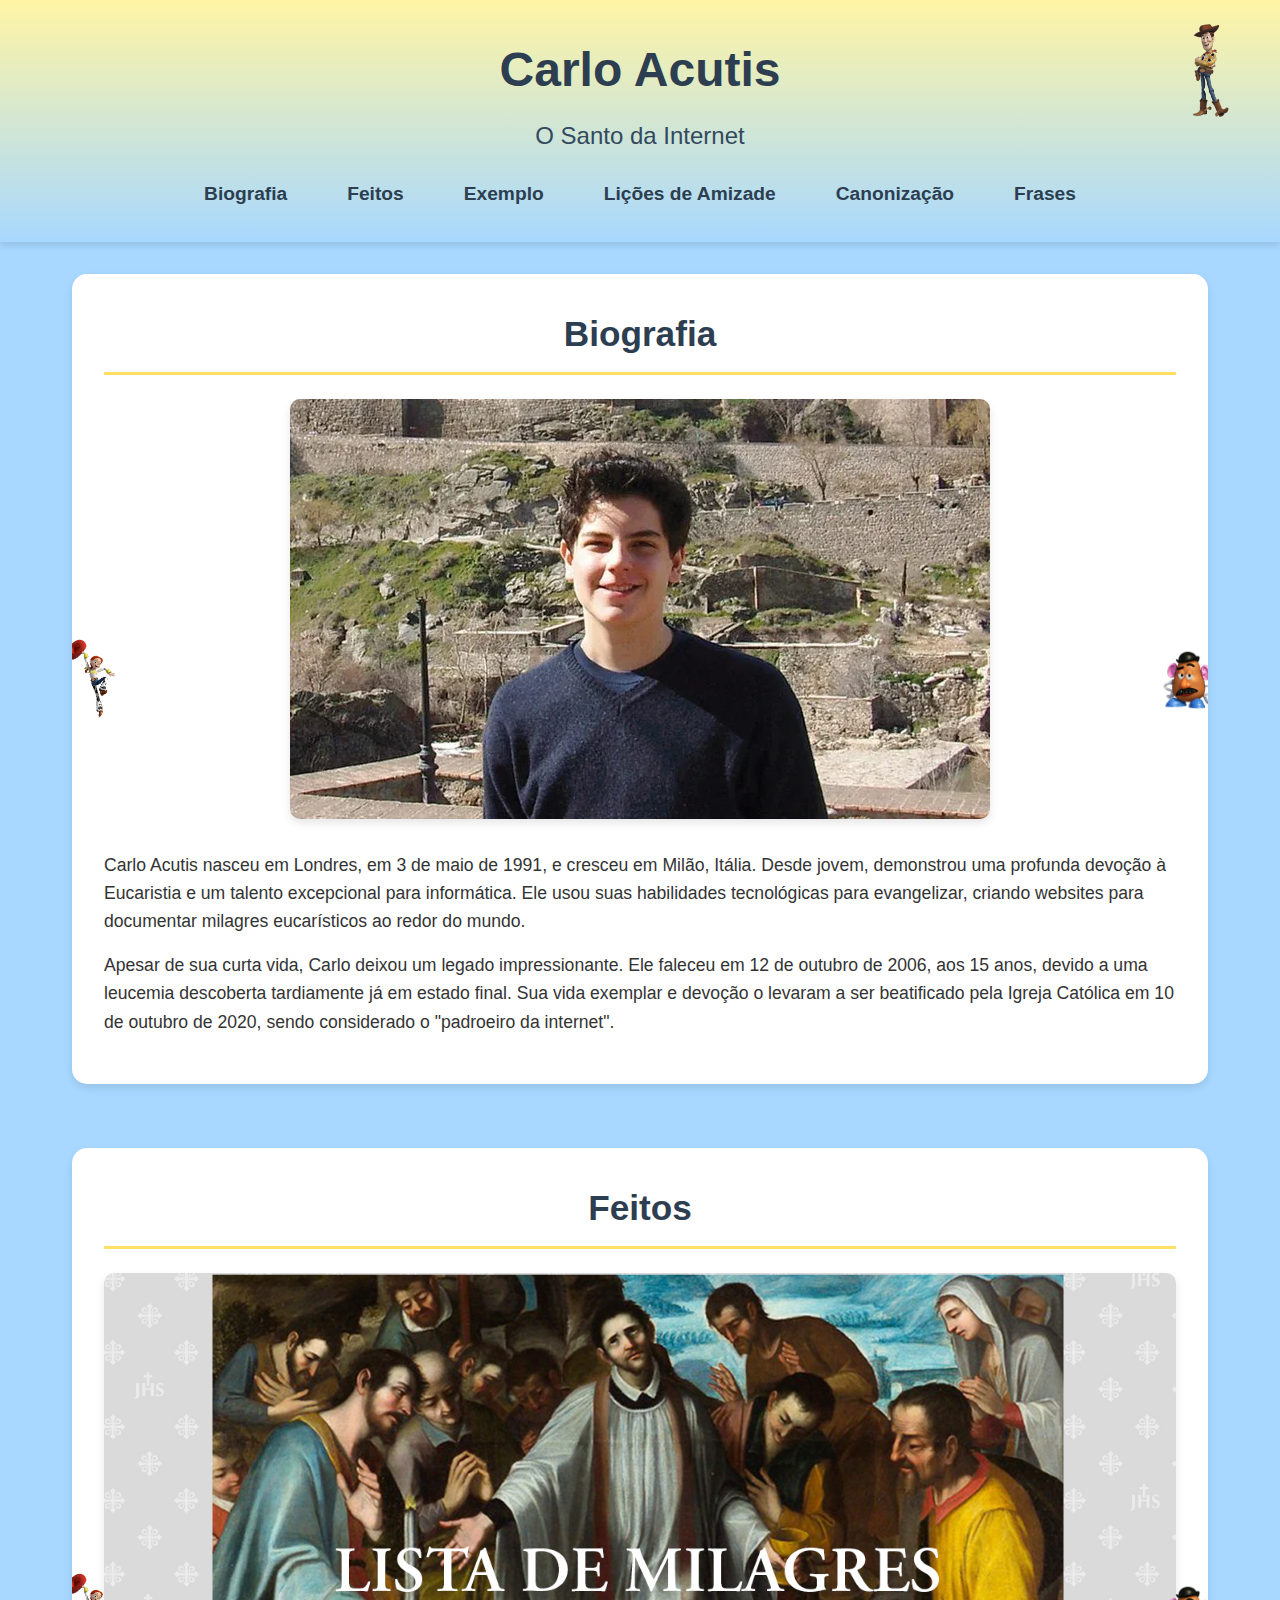
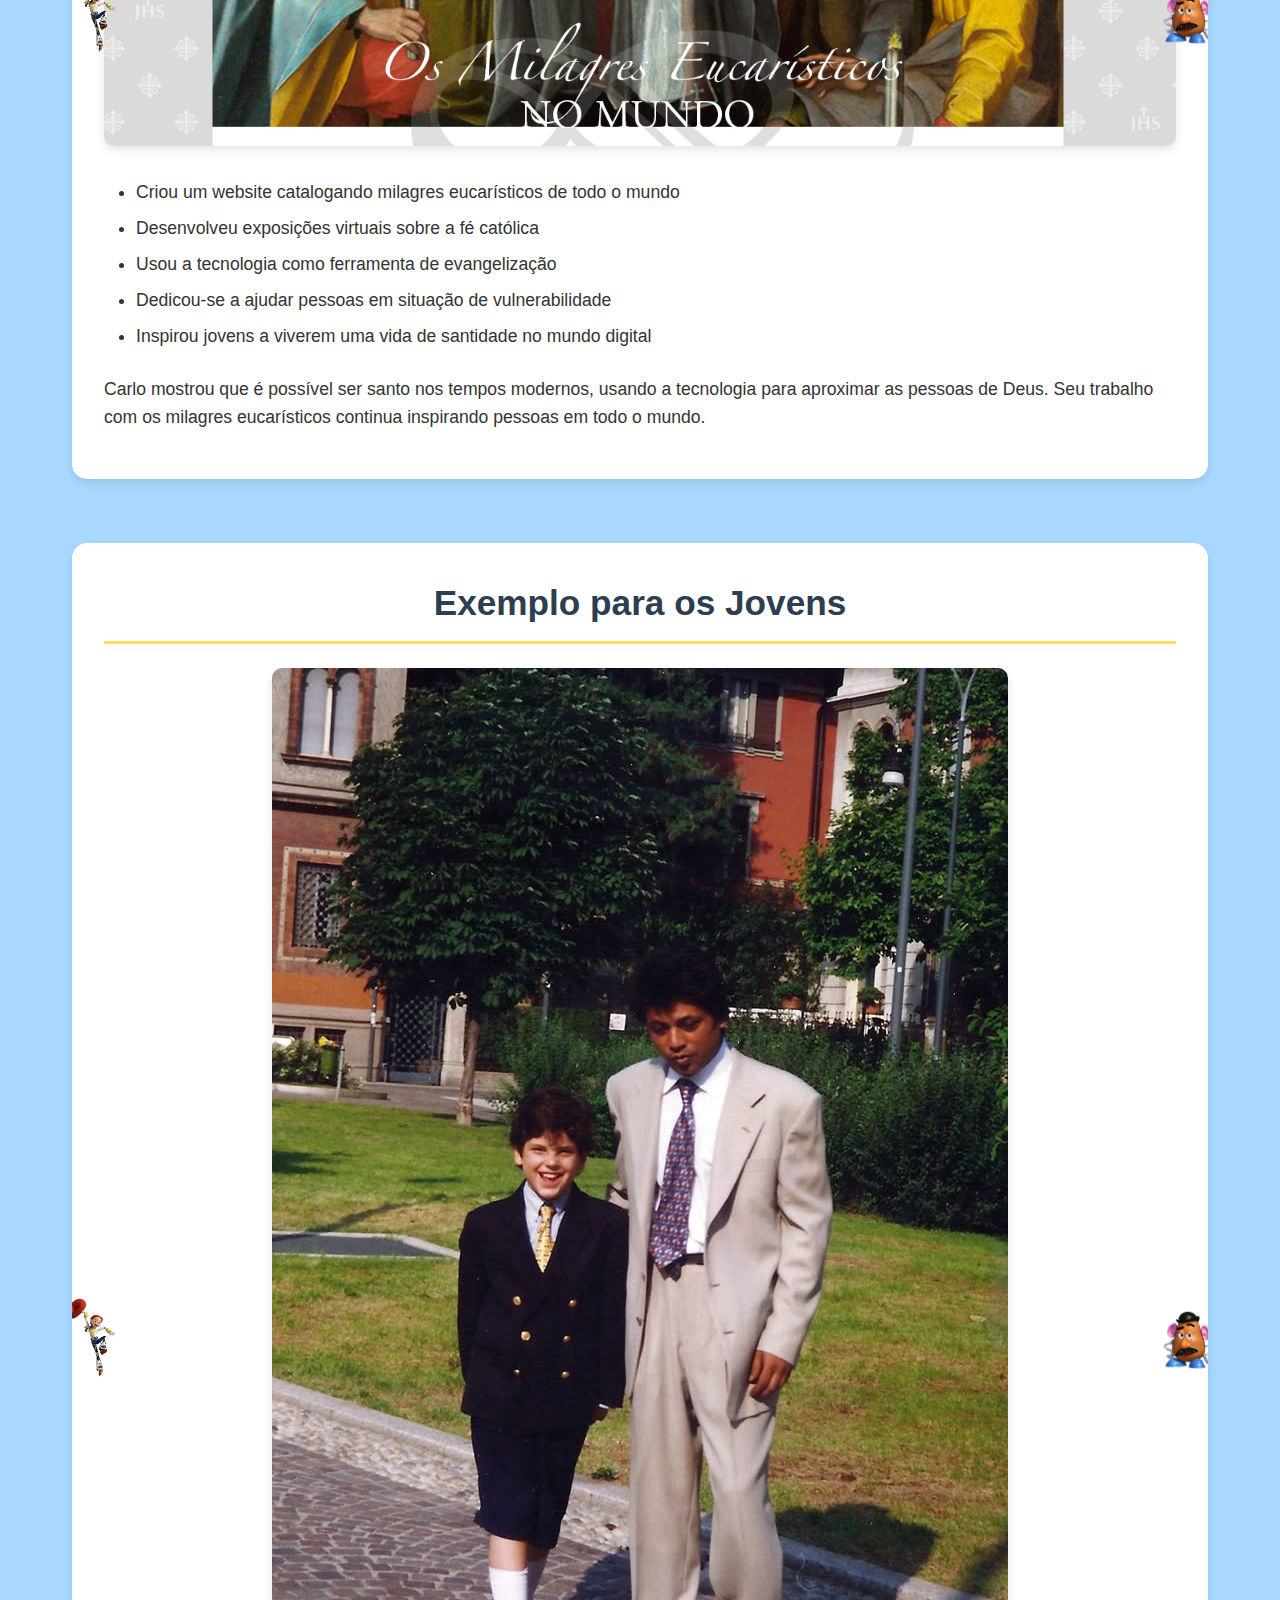
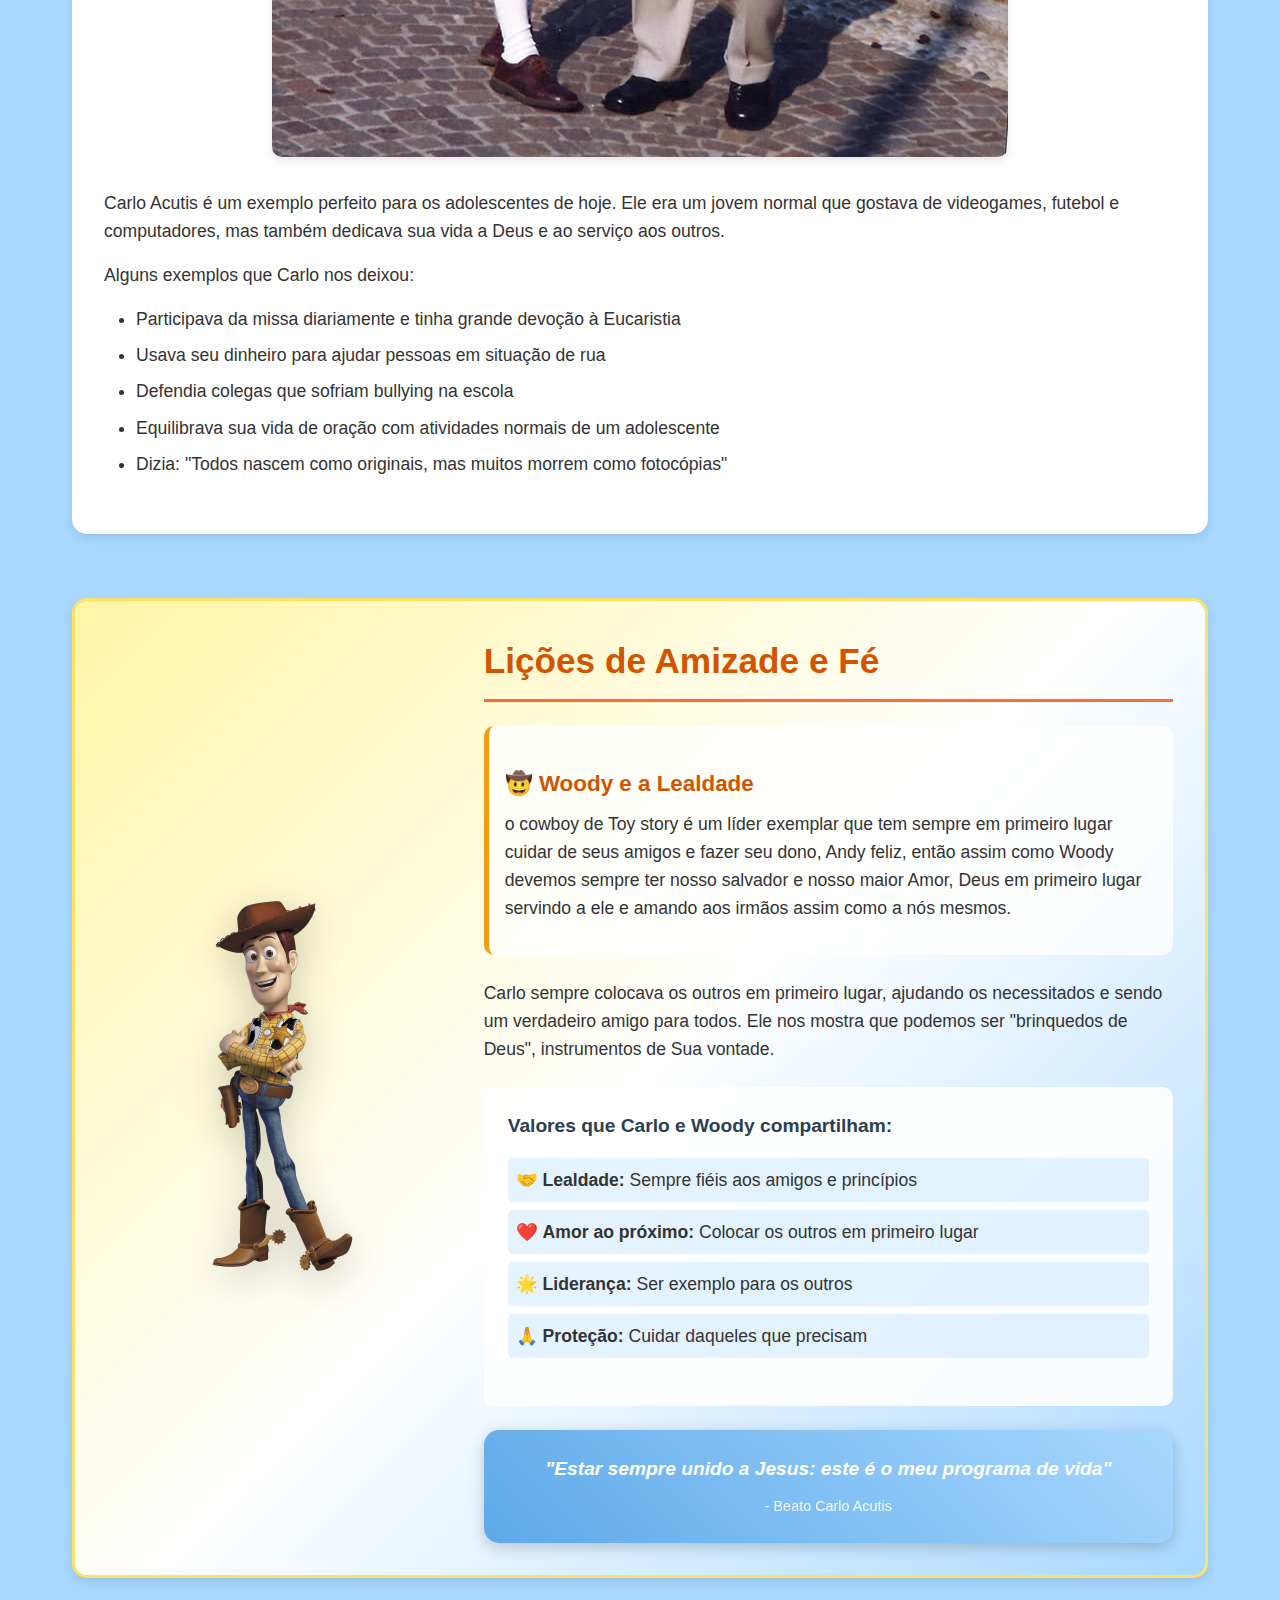
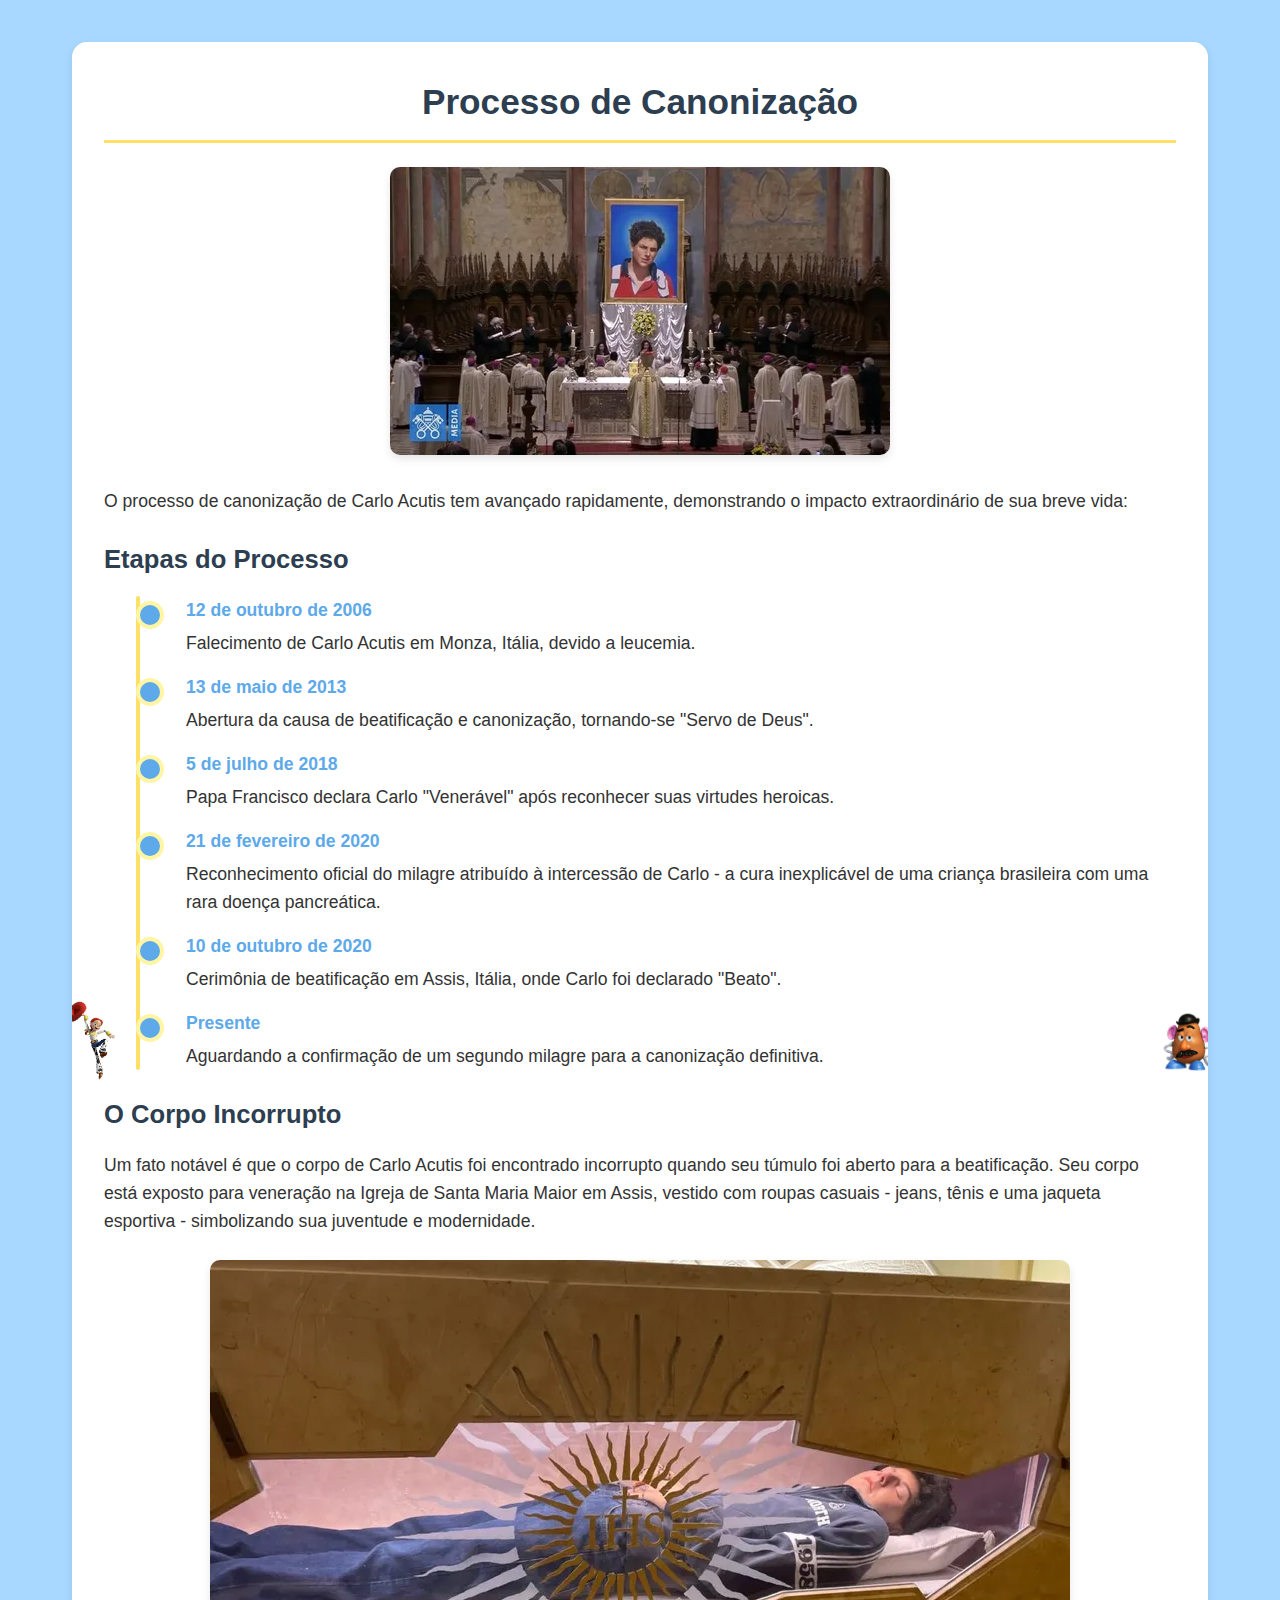
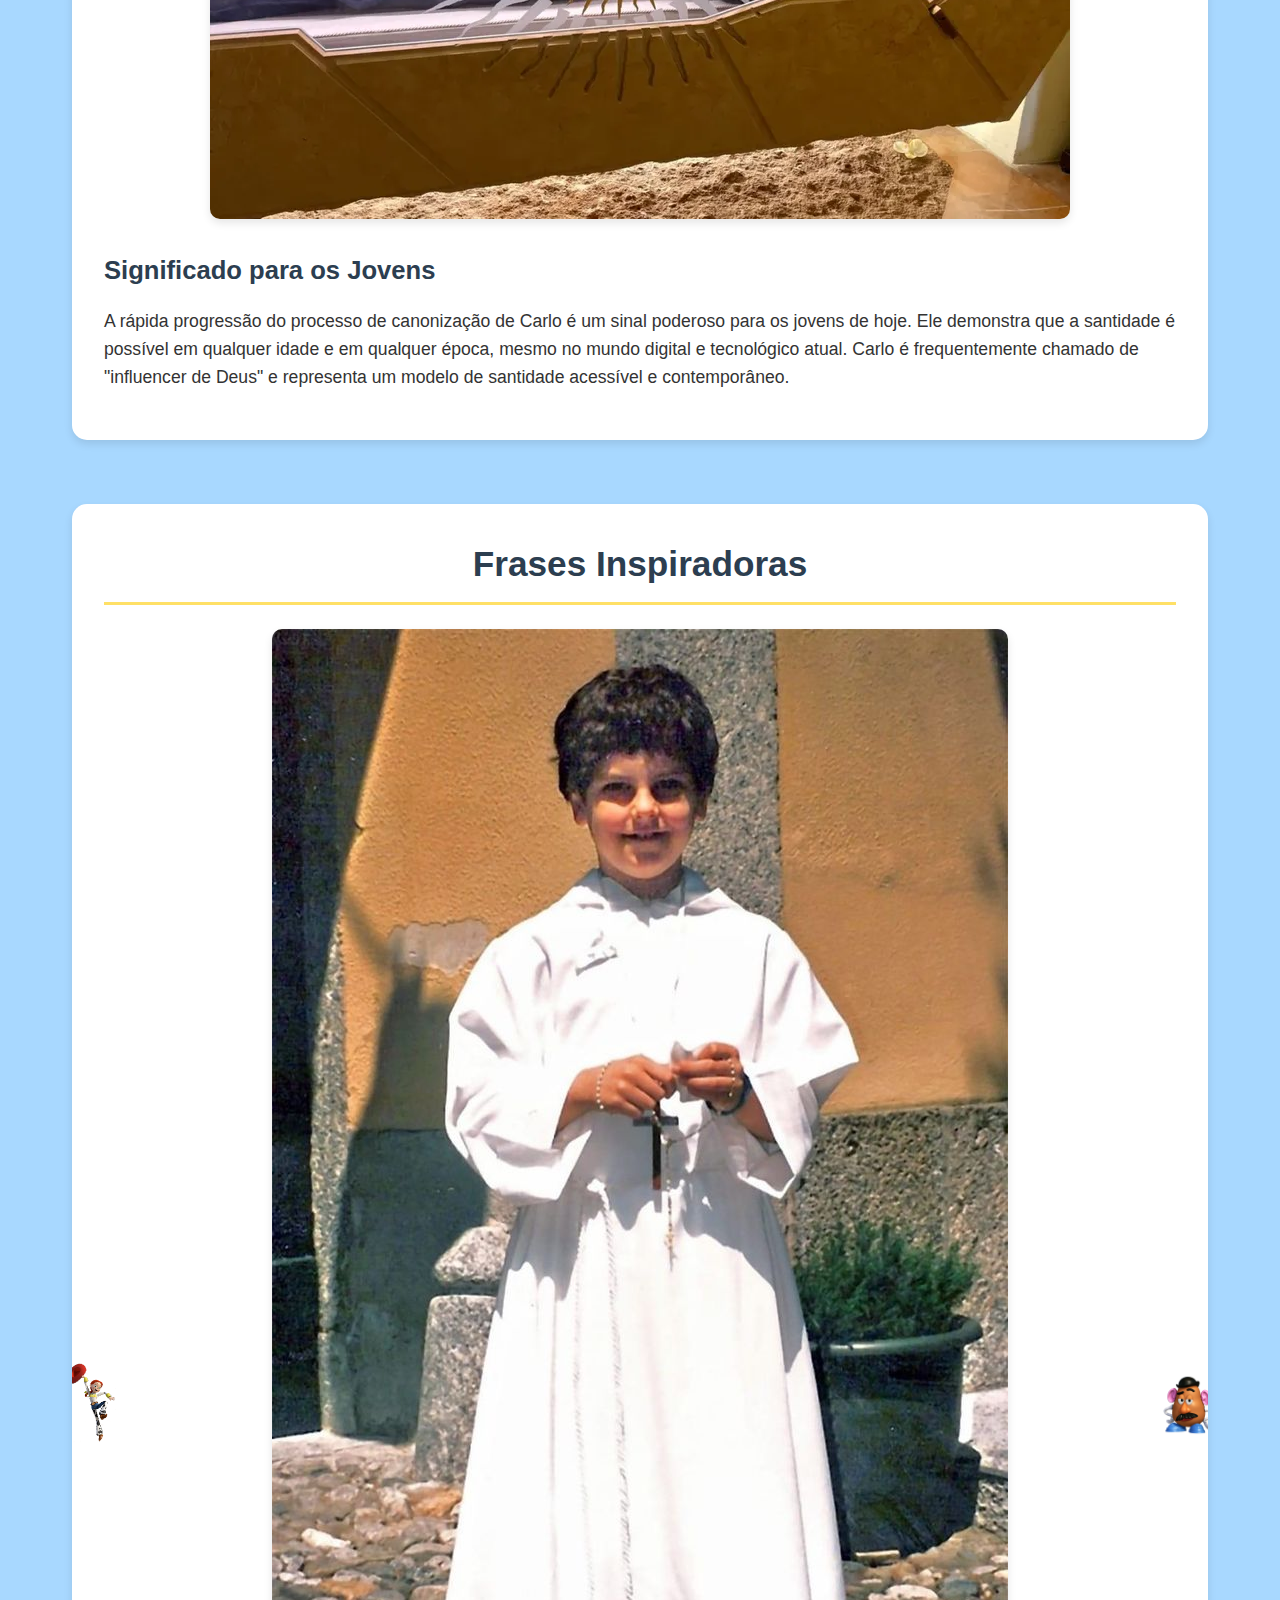
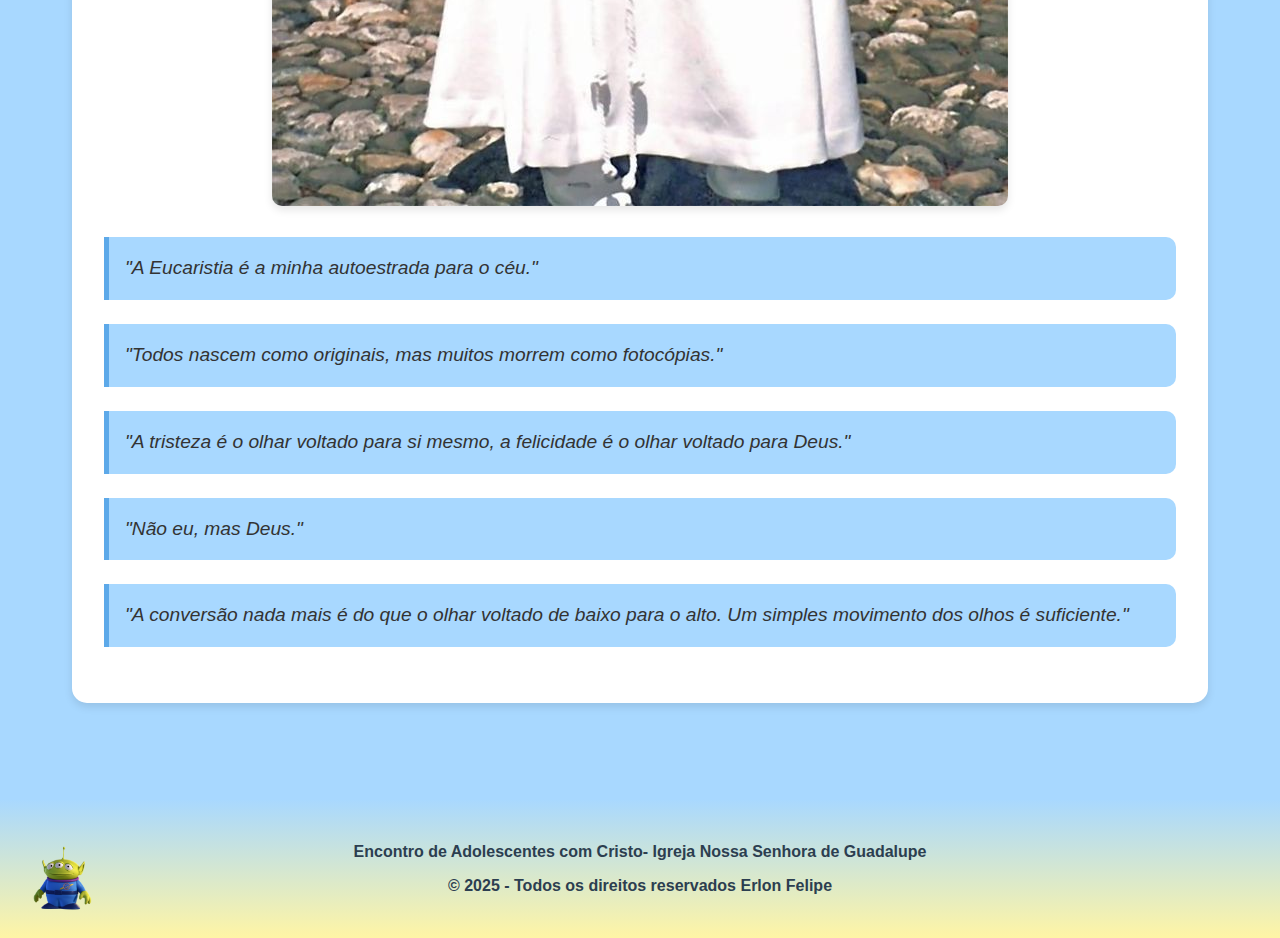
<file: index.html>
<!DOCTYPE html>
<html lang="pt-br">

<head>
    <meta charset="UTF-8">
    <meta name="viewport" content="width=device-width, initial-scale=1.0">
    <title>Carlo Acutis - O Santo da Internet</title>
    <link rel="stylesheet" href="style.css">
    <link rel="stylesheet" href="https://cdnjs.cloudflare.com/ajax/libs/font-awesome/6.0.0-beta3/css/all.min.css">
</head>

<body>
    <header>
        <div class="header-container">
            <h1>Carlo Acutis</h1>
            <p>O Santo da Internet</p>
            <nav>
                <ul>
                    <li><a href="#biografia">Biografia</a></li>
                    <li><a href="#feitos">Feitos</a></li>
                    <li><a href="#exemplo">Exemplo</a></li>
                    <li><a href="#toy-story">Lições de Amizade</a></li>
                    <li><a href="#canonizacao">Canonização</a></li>
                    <li><a href="#frases">Frases</a></li>
                </ul>
            </nav>
        </div>
        <div class="toy-story-icon header-icon"></div>
    </header>

    <main>
        <section id="biografia" class="section">
            <div class="toy-story-icon left-icon"></div>
            <div class="content">
                <h2>Biografia</h2>
                <div class="image-container">
                    <img src="imagens/CarloSorrindo.png" alt="Carlo Acutis sorrindo" class="section-image">
                </div>
                <p>Carlo Acutis nasceu em Londres, em 3 de maio de 1991, e cresceu em Milão, Itália. Desde jovem,
                    demonstrou uma profunda devoção à Eucaristia e um talento excepcional para informática. Ele usou
                    suas habilidades tecnológicas para evangelizar, criando websites para documentar milagres
                    eucarísticos ao redor do mundo.</p>
                <p>Apesar de sua curta vida, Carlo deixou um legado impressionante. Ele faleceu em 12 de outubro de
                    2006, aos 15 anos, devido a uma leucemia descoberta tardiamente já em estado final. Sua vida exemplar e devoção o levaram a ser
                    beatificado pela Igreja Católica em 10 de outubro de 2020, sendo considerado o "padroeiro da
                    internet".</p>
            </div>
            <div class="toy-story-icon right-icon"></div>
        </section>

        <section id="feitos" class="section">
            <div class="toy-story-icon left-icon"></div>
            <div class="content">
                <h2>Feitos</h2>
                <div class="image-container">
                      <img src="imagens/SiteCarlo.png"
                            href=" https://www.miracolieucaristici.org/pr/Liste/list.html"
                            alt="Website de milagres eucarísticos criado por Carlo Acutis" class="section-image"> 
                </div>
                    
                <ul>
                    <li>Criou um website catalogando milagres eucarísticos de todo o mundo</li>
                    <li>Desenvolveu exposições virtuais sobre a fé católica</li>
                    <li>Usou a tecnologia como ferramenta de evangelização</li>
                    <li>Dedicou-se a ajudar pessoas em situação de vulnerabilidade</li>
                    <li>Inspirou jovens a viverem uma vida de santidade no mundo digital</li>
                </ul>
                <p>Carlo mostrou que é possível ser santo nos tempos modernos, usando a tecnologia para aproximar as
                    pessoas de Deus. Seu trabalho com os milagres eucarísticos continua inspirando pessoas em todo o
                    mundo.</p>
            </div>
            <div class="toy-story-icon right-icon"></div>
        </section>

        <section id="exemplo" class="section">
            <div class="toy-story-icon left-icon"></div>
            <div class="content">
                <h2>Exemplo para os Jovens</h2>
                <div class="image-container">
                    <img src="imagens/Carloeoutro.jpeg" alt="Carlo Acutis com jovens" class="section-image">
                </div>
                <p>Carlo Acutis é um exemplo perfeito para os adolescentes de hoje. Ele era um jovem normal que gostava
                    de videogames, futebol e computadores, mas também dedicava sua vida a Deus e ao serviço aos outros.
                </p>
                <p>Alguns exemplos que Carlo nos deixou:</p>
                <ul>
                    <li>Participava da missa diariamente e tinha grande devoção à Eucaristia</li>
                    <li>Usava seu dinheiro para ajudar pessoas em situação de rua</li>
                    <li>Defendia colegas que sofriam bullying na escola</li>
                    <li>Equilibrava sua vida de oração com atividades normais de um adolescente</li>
                    <li>Dizia: "Todos nascem como originais, mas muitos morrem como fotocópias"</li>
                </ul>
            </div>
            <div class="toy-story-icon right-icon"></div>
        </section>

        <!-- SEÇÃO TOY STORY -->
        <section id="toy-story" class="section toy-story-section">
            <div class="toy-story-content">
                <div class="toy-story-character">
                    <img src="imagens/woody2.png" alt="Woody - Personagem Toy Story" class="character-image">
                </div>
                <div class="toy-story-text">
                    <h2>Lições de Amizade e Fé</h2>
                    <div class="character-intro">
                        <h3>🤠 Woody e a Lealdade</h3>
                        <p>o cowboy de Toy story é um líder exemplar que tem sempre em primeiro lugar cuidar de seus amigos e fazer seu dono, Andy feliz, então assim como Woody devemos sempre ter nosso salvador e nosso maior Amor, Deus em primeiro lugar servindo a ele e amando aos irmãos assim como a nós mesmos.</p>
                    </div>
                    
                    <p>Carlo sempre colocava os outros em primeiro lugar, ajudando os necessitados e sendo um verdadeiro
                    amigo para todos. Ele nos mostra que podemos ser "brinquedos de Deus", instrumentos de Sua vontade.</p>
                    
                    <div class="values-list">
                        <h4>Valores que Carlo e Woody compartilham:</h4>
                        <ul>
                            <li>🤝 <strong>Lealdade:</strong> Sempre fiéis aos amigos e princípios</li>
                            <li>❤️ <strong>Amor ao próximo:</strong> Colocar os outros em primeiro lugar</li>
                            <li>🌟 <strong>Liderança:</strong> Ser exemplo para os outros</li>
                            <li>🙏 <strong>Proteção:</strong> Cuidar daqueles que precisam</li>
                        </ul>
                    </div>
                    
                    <div class="quote-box">
                        <p>"Estar sempre unido a Jesus: este é o meu programa de vida"</p>
                        <span>- Beato Carlo Acutis</span>
                    </div>
                </div>
            </div>
        </section>

        <section id="canonizacao" class="section">
            <div class="toy-story-icon left-icon"></div>
            <div class="content">
                <h2>Processo de Canonização</h2>
                <div class="image-container">
                    <img src="imagens/CerimoniaCarlo.png" alt="Cerimônia de beatificação de Carlo Acutis"
                        class="section-image">
                </div>
                <p>O processo de canonização de Carlo Acutis tem avançado rapidamente, demonstrando o impacto
                    extraordinário de sua breve vida:</p>

                <h3>Etapas do Processo</h3>
                <ul class="timeline">
                    <li>
                        <span class="date">12 de outubro de 2006</span>
                        <p>Falecimento de Carlo Acutis em Monza, Itália, devido a leucemia.</p>
                    </li>
                    <li>
                        <span class="date">13 de maio de 2013</span>
                        <p>Abertura da causa de beatificação e canonização, tornando-se "Servo de Deus".</p>
                    </li>
                    <li>
                        <span class="date">5 de julho de 2018</span>
                        <p>Papa Francisco declara Carlo "Venerável" após reconhecer suas virtudes heroicas.</p>
                    </li>
                    <li>
                        <span class="date">21 de fevereiro de 2020</span>
                        <p>Reconhecimento oficial do milagre atribuído à intercessão de Carlo - a cura inexplicável de
                            uma criança brasileira com uma rara doença pancreática.</p>
                    </li>
                    <li>
                        <span class="date">10 de outubro de 2020</span>
                        <p>Cerimônia de beatificação em Assis, Itália, onde Carlo foi declarado "Beato".</p>
                    </li>
                    <li>
                        <span class="date">Presente</span>
                        <p>Aguardando a confirmação de um segundo milagre para a canonização definitiva.</p>
                    </li>
                </ul>

                <h3>O Corpo Incorrupto</h3>
                <p>Um fato notável é que o corpo de Carlo Acutis foi encontrado incorrupto quando seu túmulo foi aberto
                    para a beatificação. Seu corpo está exposto para veneração na Igreja de Santa Maria Maior em Assis,
                    vestido com roupas casuais - jeans, tênis e uma jaqueta esportiva - simbolizando sua juventude e
                    modernidade.</p>

                <div class="image-container">
                    <img src="imagens/CorpoCarlo.png" alt="Corpo incorrupto de Carlo Acutis em Assis"
                        class="section-image">
                </div>

                <h3>Significado para os Jovens</h3>
                <p>A rápida progressão do processo de canonização de Carlo é um sinal poderoso para os jovens de hoje.
                    Ele demonstra que a santidade é possível em qualquer idade e em qualquer época, mesmo no mundo
                    digital e tecnológico atual. Carlo é frequentemente chamado de "influencer de Deus" e representa um
                    modelo de santidade acessível e contemporâneo.</p>
            </div>
            <div class="toy-story-icon right-icon"></div>
        </section>

        <section id="frases" class="section">
            <div class="toy-story-icon left-icon"></div>
            <div class="content">
                <h2>Frases Inspiradoras</h2>
                <div class="image-container">
                    <img src="imagens/CARLOORA.jpeg" alt="Carlo Acutis em oração" class="section-image">
                </div>
                <div class="quote">
                    <p>"A Eucaristia é a minha autoestrada para o céu."</p>
                </div>
                <div class="quote">
                    <p>"Todos nascem como originais, mas muitos morrem como fotocópias."</p>
                </div>
                <div class="quote">
                    <p>"A tristeza é o olhar voltado para si mesmo, a felicidade é o olhar voltado para Deus."</p>
                </div>
                <div class="quote">
                    <p>"Não eu, mas Deus."</p>
                </div>
                <div class="quote">
                    <p>"A conversão nada mais é do que o olhar voltado de baixo para o alto. Um simples movimento dos
                        olhos é suficiente."</p>
                </div>
            </div>
            <div class="toy-story-icon right-icon"></div>
        </section>
    </main>

    <footer>
        <div class="toy-story-icon footer-icon"></div>
        <p>Encontro de Adolescentes com Cristo- Igreja Nossa Senhora de Guadalupe</p>
        <p>&copy; 2025 - Todos os direitos reservados Erlon Felipe</p>
    </footer>
</body>

</html>
</file>
<file: style.css>
/* Cores e estilos gerais */
:root {
  --azul-claro: #a8d8ff;
  --azul-medio: #5da9e9;
  --amarelo-claro: #fff5a5;
  --amarelo-medio: #ffe066;
}

* {
  margin: 0;
  padding: 0;
  box-sizing: border-box;
  font-family: "Arial", sans-serif;
}

body {
  background-color: var(--azul-claro);
  color: #333;
  line-height: 1.6;
}

/* Header e navegação */
header {
  background: linear-gradient(to bottom, var(--amarelo-claro), var(--azul-claro));
  padding: 2rem 0;
  text-align: center;
  position: relative;
  box-shadow: 0 4px 6px rgba(0, 0, 0, 0.1);
}

.header-container {
  max-width: 1200px;
  margin: 0 auto;
  padding: 0 20px;
}

header h1 {
  font-size: 3rem;
  margin-bottom: 0.5rem;
  color: #2c3e50;
}

header p {
  font-size: 1.5rem;
  margin-bottom: 1.5rem;
  color: #34495e;
}

nav ul {
  display: flex;
  justify-content: center;
  list-style: none;
  flex-wrap: wrap;
}

nav ul li {
  margin: 0 15px;
}

nav ul li a {
  text-decoration: none;
  color: #2c3e50;
  font-weight: bold;
  font-size: 1.2rem;
  padding: 8px 15px;
  border-radius: 20px;
  transition: all 0.3s ease;
}

nav ul li a:hover {
  background-color: var(--amarelo-medio);
  color: #2c3e50;
  transform: translateY(-3px);
}

/* Seções principais */
main {
  max-width: 1200px;
  margin: 0 auto;
  padding: 2rem;
}

.section {
  margin-bottom: 4rem;
  background-color: white;
  border-radius: 15px;
  padding: 2rem;
  box-shadow: 0 4px 8px rgba(0, 0, 0, 0.1);
  position: relative;
  overflow: hidden;
}

.section h2 {
  color: #2c3e50;
  font-size: 2.2rem;
  margin-bottom: 1.5rem;
  text-align: center;
  border-bottom: 3px solid var(--amarelo-medio);
  padding-bottom: 10px;
}

.section h3 {
  color: #2c3e50;
  font-size: 1.6rem;
  margin: 1.5rem 0 1rem;
}

.section p {
  margin-bottom: 1rem;
  font-size: 1.1rem;
}

.section ul {
  margin-left: 2rem;
  margin-bottom: 1.5rem;
}

.section ul li {
  margin-bottom: 0.5rem;
  font-size: 1.1rem;
}

/* Nova seção Toy Story */
.toy-story-section {
  background: linear-gradient(135deg, var(--amarelo-claro) 0%, #fff 50%, var(--azul-claro) 100%);
  border: 3px solid var(--amarelo-medio);
}

.toy-story-content {
  display: grid;
  grid-template-columns: 1fr 2fr;
  gap: 2rem;
  align-items: center;
}

.toy-story-character {
  text-align: center;
  padding: 1rem;
}

.character-image {
  max-width: 100%;
  height: auto;
  max-height: 400px;
  filter: drop-shadow(0 10px 20px rgba(0, 0, 0, 0.2));
  transition: transform 0.3s ease;
}

.character-image:hover {
  transform: scale(1.05) rotate(2deg);
}

.toy-story-text h2 {
  text-align: left;
  border-bottom: 3px solid #ff6b35;
  color: #d35400;
  margin-bottom: 1.5rem;
}

.character-intro {
  background-color: rgba(255, 255, 255, 0.8);
  padding: 1rem;
  border-radius: 10px;
  margin-bottom: 1.5rem;
  border-left: 5px solid #f39c12;
}

.character-intro h3 {
  color: #d35400;
  margin-bottom: 0.5rem;
  font-size: 1.4rem;
}

.values-list {
  background-color: rgba(255, 255, 255, 0.9);
  padding: 1.5rem;
  border-radius: 10px;
  margin: 1.5rem 0;
}

.values-list h4 {
  color: #2c3e50;
  margin-bottom: 1rem;
  font-size: 1.2rem;
}

.values-list ul {
  list-style: none;
  margin-left: 0;
}

.values-list li {
  margin-bottom: 0.8rem;
  padding: 0.5rem;
  background-color: rgba(168, 216, 255, 0.3);
  border-radius: 5px;
  font-size: 1rem;
}

.quote-box {
  background: linear-gradient(45deg, var(--azul-medio), var(--azul-claro));
  color: white;
  padding: 1.5rem;
  border-radius: 15px;
  text-align: center;
  margin-top: 1.5rem;
  box-shadow: 0 4px 15px rgba(0, 0, 0, 0.2);
}

.quote-box p {
  font-style: italic;
  font-size: 1.2rem;
  margin-bottom: 0.5rem;
  font-weight: bold;
}

.quote-box span {
  font-size: 0.9rem;
  opacity: 0.9;
}

/* Imagens */
.image-container {
  text-align: center;
  margin: 1.5rem 0;
}

.section-image {
  max-width: 100%;
  height: auto;
  border-radius: 10px;
  box-shadow: 0 4px 8px rgba(0, 0, 0, 0.1);
}

/* Timeline para o processo de canonização */
.timeline {
  list-style: none;
  margin-left: 0;
  position: relative;
  padding-left: 30px;
}

.timeline:before {
  content: "";
  position: absolute;
  left: 0;
  top: 0;
  height: 100%;
  width: 4px;
  background: var(--amarelo-medio);
  border-radius: 2px;
}

.timeline li {
  position: relative;
  margin-bottom: 1.5rem;
  padding-left: 20px;
}

.timeline li:before {
  content: "";
  position: absolute;
  left: -30px;
  top: 5px;
  width: 20px;
  height: 20px;
  border-radius: 50%;
  background: var(--azul-medio);
  border: 4px solid var(--amarelo-claro);
}

.timeline .date {
  display: block;
  font-weight: bold;
  color: var(--azul-medio);
  margin-bottom: 0.3rem;
}

/* Citações */
.quote {
  background-color: var(--azul-claro);
  border-left: 5px solid var(--azul-medio);
  padding: 1rem;
  margin: 1.5rem 0;
  border-radius: 0 10px 10px 0;
}

.quote p {
  font-style: italic;
  font-size: 1.2rem;
  margin: 0;
}

/* Footer */
footer {
  background: linear-gradient(to top, var(--amarelo-claro), var(--azul-claro));
  text-align: center;
  padding: 2rem;
  position: relative;
}

footer p {
  margin: 0.5rem 0;
  font-weight: bold;
  color: #2c3e50;
}

/* Ícones do Toy Story - CORRIGIDOS */
.toy-story-icon {
  width: 80px;
  height: 80px;
  background-size: contain;
  background-repeat: no-repeat;
  position: absolute;
  background-position: center;
}

.header-icon {
  background-image: url("imagens/woody2.png");
  top: 20px;
  right: 20px;
  width: 100px;
  height: 100px;
}

.left-icon {
  background-image: url("imagens/Jessie2.png");
  left: -20px;
  top: 50%;
  transform: translateY(-50%);
}

.right-icon {
  background-image: url("imagens/SrBatata.png");
  right: -20px;
  top: 50%;
  transform: translateY(-50%);
}

.footer-icon {
  background-image: url("imagens/1alien.png");
  bottom: 20px;
  left: 20px;
}

/* Responsividade */
@media (max-width: 768px) {
  header h1 {
    font-size: 2.5rem;
  }

  header p {
    font-size: 1.2rem;
  }

  nav ul {
    flex-direction: column;
  }

  nav ul li {
    margin: 5px 0;
  }

  .section {
    padding: 1.5rem;
  }

  .toy-story-icon {
    width: 60px;
    height: 60px;
  }

  .left-icon,
  .right-icon {
    display: none;
  }

  /* Responsividade da nova seção Toy Story */
  .toy-story-content {
    grid-template-columns: 1fr;
    gap: 1.5rem;
  }

  .toy-story-character {
    order: 1;
  }

  .toy-story-text {
    order: 2;
  }

  .character-image {
    max-height: 250px;
  }

  .toy-story-text h2 {
    text-align: center;
  }

  .values-list li {
    font-size: 0.9rem;
  }

  .quote-box p {
    font-size: 1rem;
  }
}

@media (max-width: 480px) {
  .character-image {
    max-height: 200px;
  }

  .values-list {
    padding: 1rem;
  }

  .quote-box {
    padding: 1rem;
  }
}
</file>
